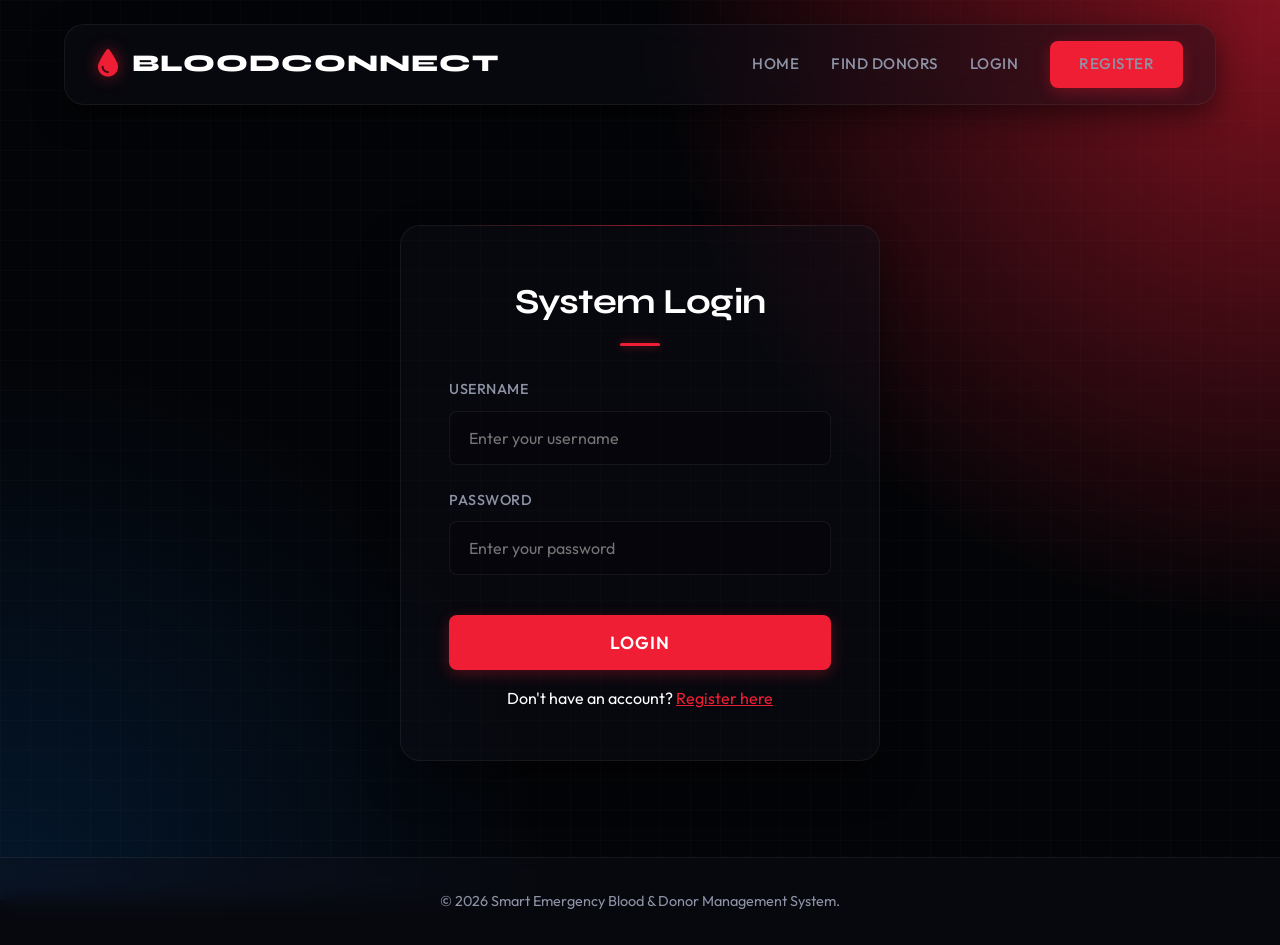
<file: frontend/admin-dashboard.html>
<!DOCTYPE html>
<html lang="en">

<head>
    <meta charset="UTF-8">
    <meta name="viewport" content="width=device-width, initial-scale=1.0">
    <title>Admin Dashboard - BloodConnect</title>
    <link rel="stylesheet" href="css/style.css">
    <link href="https://cdnjs.cloudflare.com/ajax/libs/font-awesome/6.0.0/css/all.min.css" rel="stylesheet">
    <style>
        .stat-card {
            text-align: center;
        }

        .stat-card h3 {
            color: var(--dark-text);
            font-size: 1.2rem;
        }

        .stat-card .num {
            font-size: 3rem;
            font-weight: 700;
            color: var(--primary-red);
            margin-top: 1rem;
        }
    </style>
</head>

<body>
    <nav class="navbar">
        <a href="index.html" class="nav-brand"><i class="fa-solid fa-droplet"></i> BloodConnect Admin</a>
        <ul class="nav-links" id="nav-links"></ul> <!-- Handled by JS -->
    </nav>

    <div class="container">
        <h2
            style="color: var(--primary-red); margin-bottom: 2rem; border-bottom: 2px solid var(--gray-light); padding-bottom:1rem;">
            System Administration Dashboard</h2>

        <div id="alert-box" class="alert"></div>

        <div class="dashboard-grid" style="margin-bottom: 3rem;">
            <div class="card stat-card">
                <h3>Total Donors</h3>
                <div class="num" id="stat-donors">0</div>
            </div>
            <div class="card stat-card">
                <h3>Registered Hospitals</h3>
                <div class="num" id="stat-hospitals">0</div>
            </div>
            <div class="card stat-card">
                <h3>Blood Requests Processed</h3>
                <div class="num" id="stat-requests">0</div>
            </div>
        </div>

        <div class="card">
            <h3>All Registered Users</h3>
            <div style="overflow-x: auto;">
                <table class="data-table">
                    <thead>
                        <tr>
                            <th>User ID</th>
                            <th>Username</th>
                            <th>Role</th>
                        </tr>
                    </thead>
                    <tbody id="users-list">
                        <!-- Populated by JS -->
                    </tbody>
                </table>
            </div>
        </div>
    </div>

    <footer>
        <p>&copy; 2026 Smart Emergency Blood & Donor Management System.</p>
    </footer>

    <script src="js/main.js"></script>
    <script>
        document.addEventListener('DOMContentLoaded', () => {
            requireRole(['admin']);
            loadStats();
            loadUsers();
        });

        async function loadStats() {
            try {
                const response = await fetch(`${API_URL}/admin/stats`, { headers: getAuthHeaders() });
                if (response.ok) {
                    const data = await response.json();
                    document.getElementById('stat-donors').textContent = data.donors;
                    document.getElementById('stat-hospitals').textContent = data.hospitals;
                    document.getElementById('stat-requests').textContent = data.requests;
                }
            } catch (error) {
                console.error("Stats load failed", error);
            }
        }

        async function loadUsers() {
            try {
                const response = await fetch(`${API_URL}/admin/users`, { headers: getAuthHeaders() });
                if (response.ok) {
                    const users = await response.json();
                    const tbody = document.getElementById('users-list');
                    tbody.innerHTML = '';

                    users.forEach(user => {
                        let roleBadge = 'badge-success';
                        if (user.role === 'admin') roleBadge = 'badge-danger';
                        if (user.role === 'hospital') roleBadge = 'badge-warning';

                        tbody.innerHTML += `
                            <tr>
                                <td>${user.id}</td>
                                <td><strong>${user.username}</strong></td>
                                <td><span class="badge ${roleBadge}" style="text-transform: uppercase;">${user.role}</span></td>
                            </tr>
                        `;
                    });
                }
            } catch (error) {
                showAlert('Failed to load users', 'error');
            }
        }
    </script>
</body>

</html>
</file>
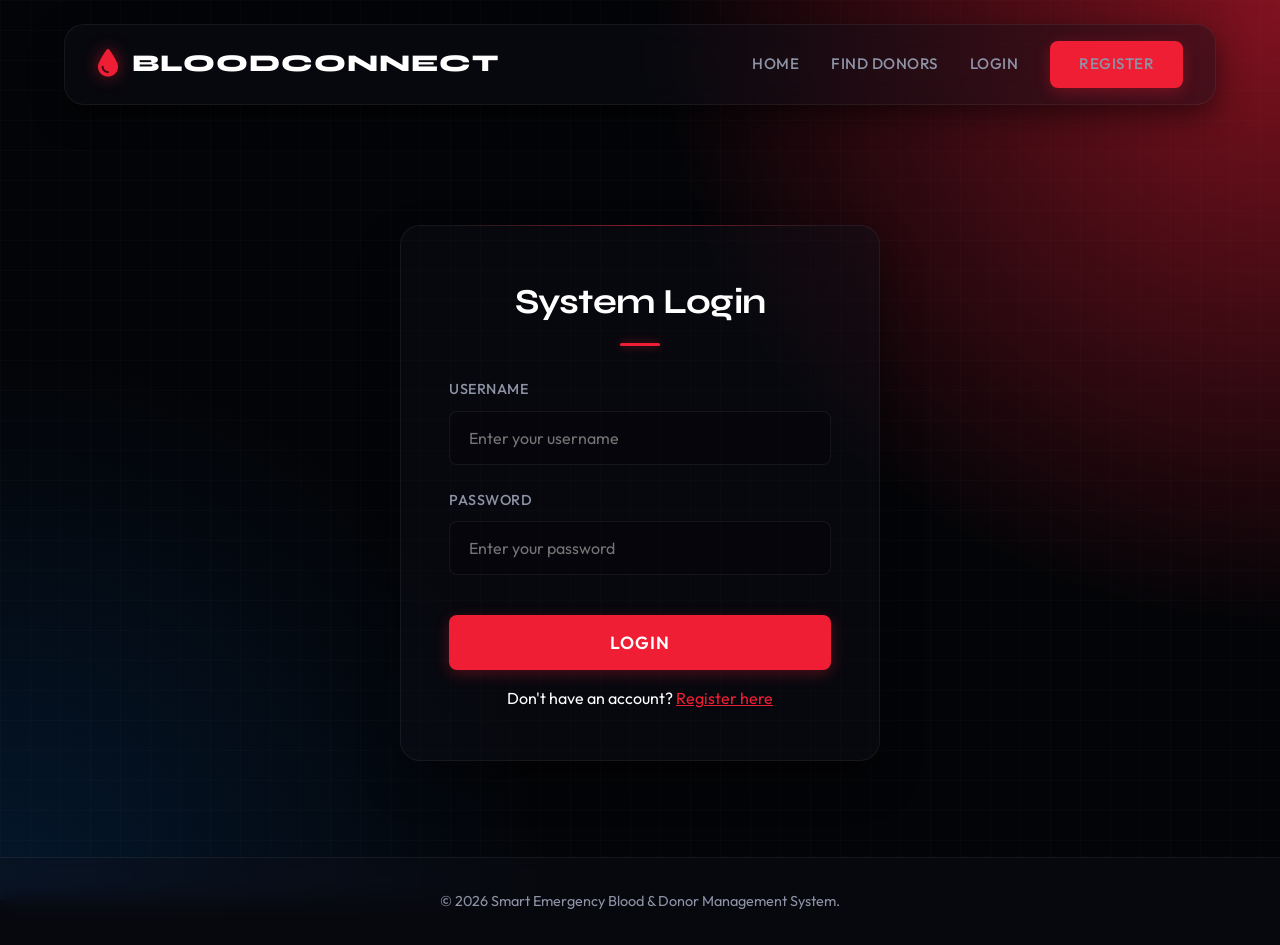
<file: frontend/donor-dashboard.html>
<!DOCTYPE html>
<html lang="en">

<head>
    <meta charset="UTF-8">
    <meta name="viewport" content="width=device-width, initial-scale=1.0">
    <title>Donor Dashboard - BloodConnect</title>
    <link rel="stylesheet" href="css/style.css">
    <link href="https://cdnjs.cloudflare.com/ajax/libs/font-awesome/6.0.0/css/all.min.css" rel="stylesheet">
</head>

<body>
    <nav class="navbar">
        <a href="index.html" class="nav-brand"><i class="fa-solid fa-droplet"></i> BloodConnect</a>
        <ul class="nav-links" id="nav-links"></ul>
    </nav>

    <div class="container">
        <h2>Welcome, <span id="donor-name" style="color:var(--primary-red);">Donor</span></h2>
        <div id="alert-box" class="alert"></div>

        <div class="dashboard-grid">
            <div class="card">
                <h3><i class="fa-solid fa-user"></i> My Profile</h3>
                <p><strong>Blood Group:</strong> <span id="bg-display" class="badge badge-danger"></span></p>
                <p><strong>City:</strong> <span id="city-display"></span></p>
                <p><strong>Contact:</strong> <span id="contact-display"></span></p>
            </div>

            <div class="card">
                <h3><i class="fa-solid fa-toggle-on"></i> Availability Status</h3>
                <p>Are you available to donate blood right now?</p>
                <div style="margin-top: 1rem;">
                    <button id="btn-available" class="btn btn-primary" onclick="updateStatus(1)">Mark Available</button>
                    <button id="btn-unavailable" class="btn btn-outline" onclick="updateStatus(0)">Mark
                        Unavailable</button>
                </div>
            </div>
        </div>

        <div class="card" style="margin-top: 2rem;">
            <h3>Active Emergency Requests <span class="badge badge-danger">Urgent</span></h3>
            <table class="data-table">
                <thead>
                    <tr>
                        <th>Hospital</th>
                        <th>Location</th>
                        <th>Required Blood</th>
                        <th>Urgency</th>
                    </tr>
                </thead>
                <tbody id="urgent-requests">
                    <!-- Populated by JS -->
                </tbody>
            </table>
        </div>
    </div>

    <footer>
        <p>&copy; 2026 Smart Emergency Blood & Donor Management System.</p>
    </footer>

    <script src="js/main.js"></script>
    <script>
        document.addEventListener('DOMContentLoaded', () => {
            requireRole(['donor']);
            loadProfile();
            loadUrgentRequests();
        });

        async function loadProfile() {
            try {
                const response = await fetch(`${API_URL}/donors/profile`, {
                    headers: getAuthHeaders()
                });
                if (response.ok) {
                    const data = await response.json();
                    document.getElementById('donor-name').textContent = data.full_name;
                    document.getElementById('bg-display').textContent = data.blood_group;
                    document.getElementById('city-display').textContent = data.city;
                    document.getElementById('contact-display').textContent = data.contact_number;

                    // Update UI buttons
                    if (data.availability_status === 1) {
                        document.getElementById('btn-available').classList.replace('btn-outline', 'btn-primary');
                        document.getElementById('btn-unavailable').classList.replace('btn-primary', 'btn-outline');
                    } else {
                        document.getElementById('btn-unavailable').classList.replace('btn-outline', 'btn-primary');
                        document.getElementById('btn-available').classList.replace('btn-primary', 'btn-outline');
                    }
                } else {
                    showAlert('Failed to load profile.', 'error');
                }
            } catch (error) {
                showAlert('Connection error', 'error');
            }
        }

        async function updateStatus(status) {
            try {
                const response = await fetch(`${API_URL}/donors/availability`, {
                    method: 'PUT',
                    headers: getAuthHeaders(),
                    body: JSON.stringify({ availability_status: status })
                });

                if (response.ok) {
                    showAlert('Availability updated!', 'success');
                    loadProfile();
                }
            } catch (error) {
                showAlert('Failed to update status', 'error');
            }
        }

        async function loadUrgentRequests() {
            try {
                const response = await fetch(`${API_URL}/requests/?status=Pending`);
                if (response.ok) {
                    const requests = await response.json();
                    const tbody = document.getElementById('urgent-requests');
                    tbody.innerHTML = '';

                    requests.forEach(req => {
                        let urgencyClass = req.urgency_level === 'Critical' ? 'badge-danger' : 'badge-warning';
                        tbody.innerHTML += `
                            <tr>
                                <td>${req.hospital_name}</td>
                                <td>${req.city}</td>
                                <td><strong style="color:var(--primary-red);">${req.units_required} Units of ${req.blood_group}</strong></td>
                                <td><span class="badge ${urgencyClass}">${req.urgency_level}</span></td>
                            </tr>
                        `;
                    });
                }
            } catch (e) {
                console.error('Error fetching requests', e);
            }
        }
    </script>
</body>

</html>
</file>
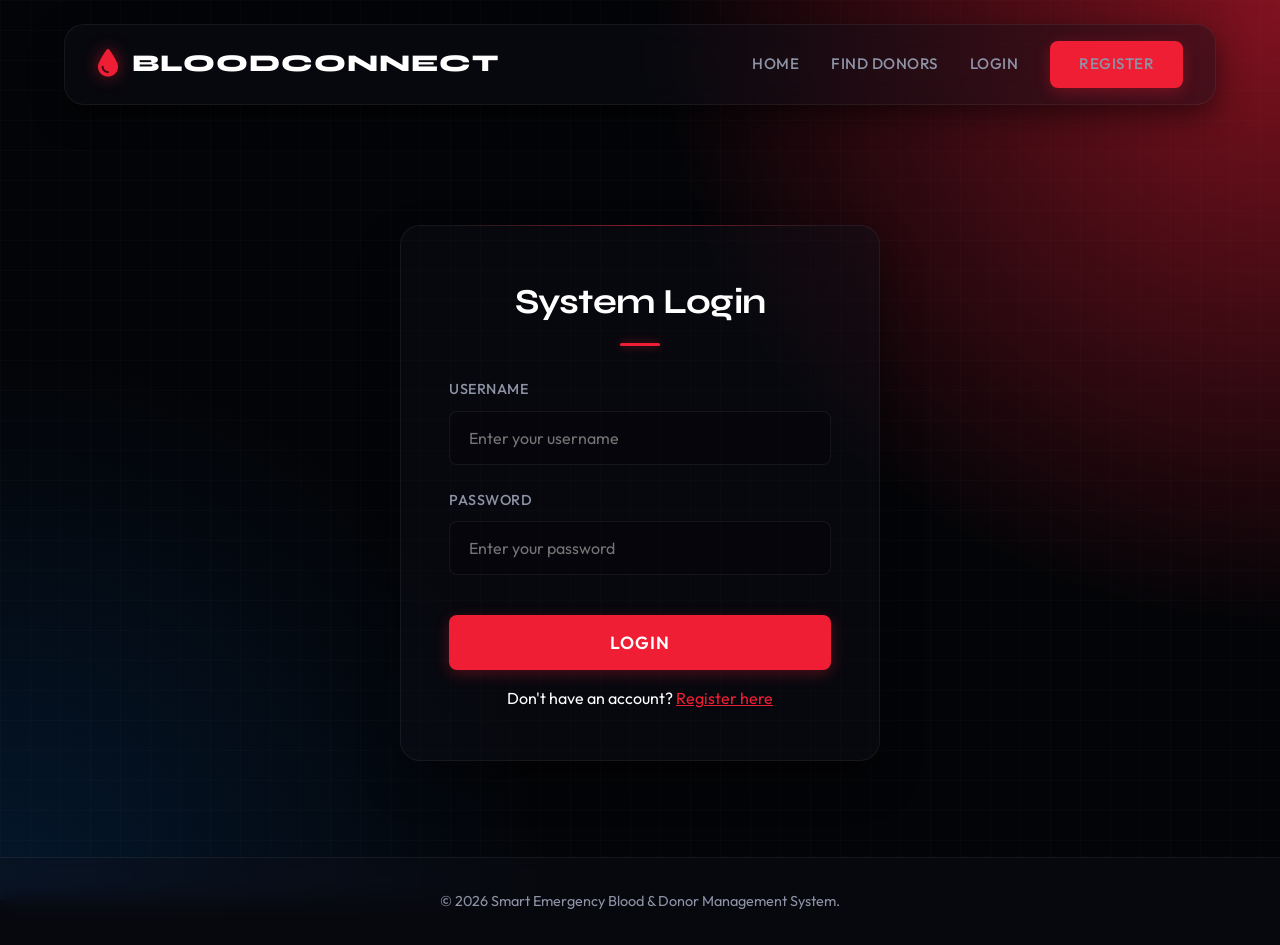
<file: frontend/hospital-dashboard.html>
<!DOCTYPE html>
<html lang="en">

<head>
    <meta charset="UTF-8">
    <meta name="viewport" content="width=device-width, initial-scale=1.0">
    <title>Hospital Dashboard - BloodConnect</title>
    <link rel="stylesheet" href="css/style.css">
    <link href="https://cdnjs.cloudflare.com/ajax/libs/font-awesome/6.0.0/css/all.min.css" rel="stylesheet">
</head>

<body>
    <nav class="navbar">
        <a href="index.html" class="nav-brand"><i class="fa-solid fa-droplet"></i> BloodConnect</a>
        <ul class="nav-links" id="nav-links"></ul> <!-- Handled by JS -->
    </nav>

    <div class="container">
        <div
            style="display: flex; justify-content: space-between; align-items: center; margin-bottom: 2rem; border-bottom: 2px solid var(--gray-light); padding-bottom:1rem;">
            <h2 style="color: var(--primary-red);">Hospital Portal - <span id="hospital-name"></span></h2>
            <a href="request-blood.html" class="btn btn-primary"><i class="fa-solid fa-plus"></i> New Blood Request</a>
        </div>

        <div id="alert-box" class="alert"></div>

        <div class="card" style="margin-top: 2rem;">
            <h3>Active Blood Requests</h3>
            <div style="overflow-x: auto;">
                <table class="data-table">
                    <thead>
                        <tr>
                            <th>Patient Name</th>
                            <th>Blood Group</th>
                            <th>Units Needed</th>
                            <th>Urgency</th>
                            <th>Status</th>
                            <th>Action</th>
                        </tr>
                    </thead>
                    <tbody id="hospital-requests">
                        <!-- Populated by JS -->
                    </tbody>
                </table>
                <p id="no-requests" class="hidden" style="text-align: center; padding: 2rem; color: #666;">You have no
                    active blood requests.</p>
            </div>
        </div>
    </div>

    <footer>
        <p>&copy; 2026 Smart Emergency Blood & Donor Management System.</p>
    </footer>

    <script src="js/main.js"></script>
    <script>
        document.addEventListener('DOMContentLoaded', () => {
            requireRole(['hospital']);
            loadProfile();
            loadRequests();
        });

        async function loadProfile() {
            try {
                const response = await fetch(`${API_URL}/hospitals/profile`, { headers: getAuthHeaders() });
                if (response.ok) {
                    const data = await response.json();
                    document.getElementById('hospital-name').textContent = data.hospital_name;
                }
            } catch (error) {
                console.error("Profile load failed", error);
            }
        }

        async function loadRequests() {
            try {
                // To keep this simple for the prototype, we fetch all and filter client side. In a real app we'd fetch hospital specific requests securely.
                const response = await fetch(`${API_URL}/requests/?status=Pending`);

                if (response.ok) {
                    const requests = await response.json();
                    const profileRes = await fetch(`${API_URL}/hospitals/profile`, { headers: getAuthHeaders() });
                    const profileData = await profileRes.json();

                    const myRequests = requests.filter(req => req.hospital_name === profileData.hospital_name);

                    const tbody = document.getElementById('hospital-requests');
                    const noRequests = document.getElementById('no-requests');
                    tbody.innerHTML = '';

                    if (myRequests.length === 0) {
                        noRequests.classList.remove('hidden');
                    } else {
                        noRequests.classList.add('hidden');
                        myRequests.forEach(req => {
                            let urgencyClass = req.urgency_level === 'Critical' ? 'badge-danger' : 'badge-warning';
                            tbody.innerHTML += `
                                <tr>
                                    <td>${req.patient_name}</td>
                                    <td><span class="badge badge-danger">${req.blood_group}</span></td>
                                    <td>${req.units_required}</td>
                                    <td><span class="badge ${urgencyClass}">${req.urgency_level}</span></td>
                                    <td>${req.status}</td>
                                    <td>
                                        <button onclick="markFulfilled(${req.id})" class="btn btn-outline" style="font-size:0.8rem; padding:0.3rem 0.6rem;">Mark Fulfilled</button>
                                    </td>
                                </tr>
                            `;
                        });
                    }
                }
            } catch (error) {
                showAlert('Failed to load requests', 'error');
            }
        }

        async function markFulfilled(requestId) {
            if (confirm("Are you sure this request is fulfilled?")) {
                try {
                    const response = await fetch(`${API_URL}/requests/${requestId}`, {
                        method: 'PUT',
                        headers: getAuthHeaders(),
                        body: JSON.stringify({ status: 'Fulfilled' })
                    });

                    if (response.ok) {
                        showAlert('Request marked as fulfilled!', 'success');
                        loadRequests();
                    } else {
                        showAlert('Failed to update request', 'error');
                    }
                } catch (e) {
                    showAlert('Connection error', 'error');
                }
            }
        }
    </script>
</body>

</html>
</file>
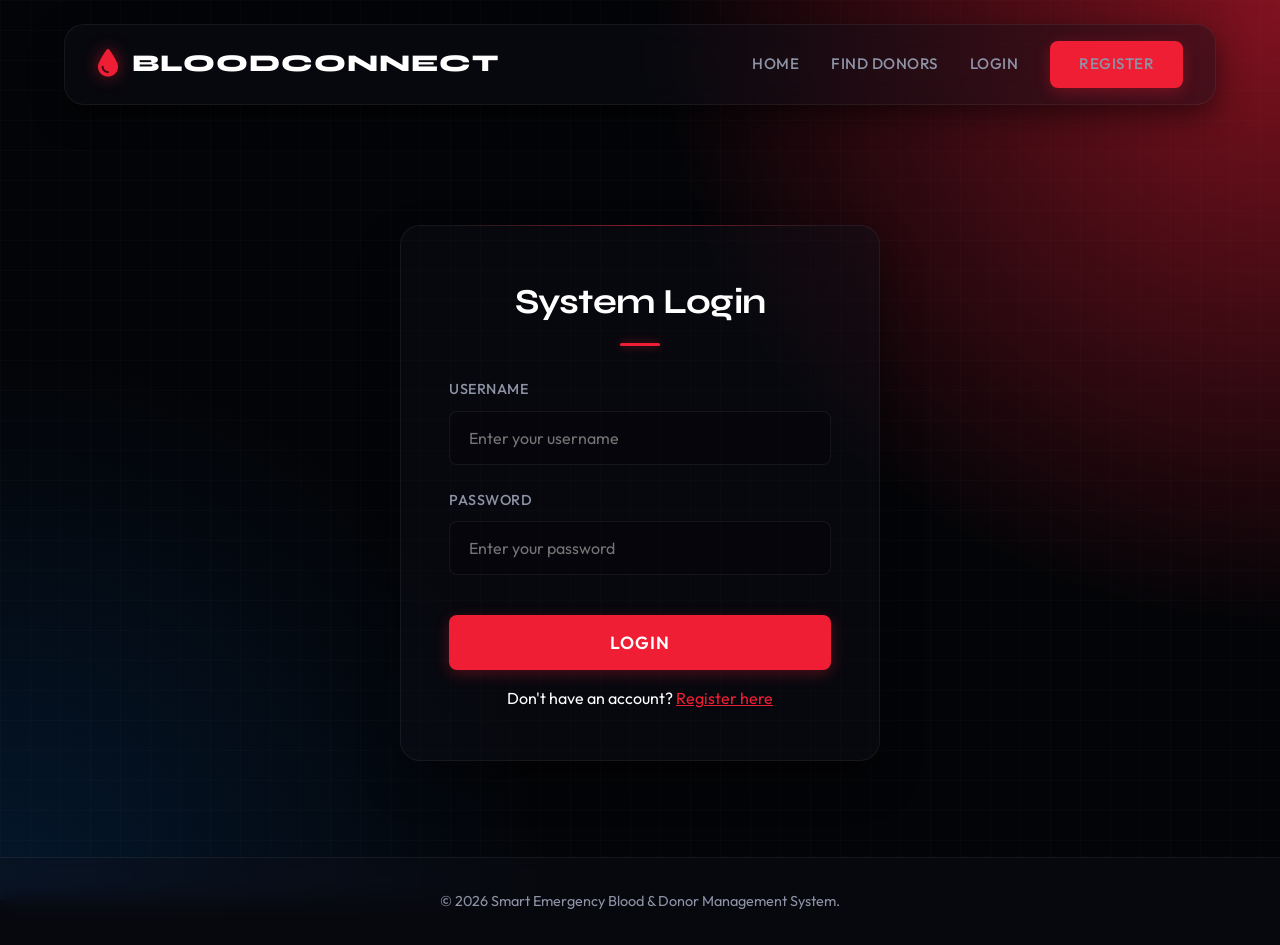
<file: frontend/login.html>
<!DOCTYPE html>
<html lang="en">

<head>
    <meta charset="UTF-8">
    <meta name="viewport" content="width=device-width, initial-scale=1.0">
    <title>Login - BloodConnect</title>
    <link rel="stylesheet" href="css/style.css">
    <link href="https://cdnjs.cloudflare.com/ajax/libs/font-awesome/6.0.0/css/all.min.css" rel="stylesheet">
</head>

<body>
    <nav class="navbar">
        <a href="index.html" class="nav-brand"><i class="fa-solid fa-droplet"></i> BloodConnect</a>
        <ul class="nav-links" id="nav-links"></ul> <!-- Handled by JS -->
    </nav>

    <div class="container">
        <div class="auth-container">
            <h2>System Login</h2>
            <div id="alert-box" class="alert"></div>
            <form id="login-form">
                <div class="form-group">
                    <label for="username">Username</label>
                    <input type="text" id="username" class="form-control" required placeholder="Enter your username">
                </div>
                <div class="form-group">
                    <label for="password">Password</label>
                    <input type="password" id="password" class="form-control" required
                        placeholder="Enter your password">
                </div>
                <button type="submit" class="btn btn-primary btn-block">Login</button>
                <div style="text-align: center; margin-top: 1rem;">
                    Don't have an account? <a href="register.html" style="color: var(--primary-red);">Register here</a>
                </div>
            </form>
        </div>
    </div>

    <footer>
        <p>&copy; 2026 Smart Emergency Blood & Donor Management System.</p>
    </footer>

    <script src="js/main.js"></script>
    <script>
        document.getElementById('login-form').addEventListener('submit', async (e) => {
            e.preventDefault();
            const username = document.getElementById('username').value;
            const password = document.getElementById('password').value;

            try {
                const response = await fetch(`${API_URL}/auth/login`, {
                    method: 'POST',
                    headers: { 'Content-Type': 'application/json' },
                    body: JSON.stringify({ username, password })
                });

                const data = await response.json();

                if (response.ok) {
                    setSession(data.token, data.role);
                    showAlert('Login successful! Redirecting...', 'success');
                    setTimeout(() => {
                        window.location.href = data.role === 'admin' ? 'admin-dashboard.html' :
                            data.role === 'hospital' ? 'hospital-dashboard.html' :
                                'donor-dashboard.html';
                    }, 1500);
                } else {
                    showAlert(data.error || 'Login failed', 'error');
                }
            } catch (error) {
                showAlert('Connection error. Please try again.', 'error');
            }
        });
    </script>
</body>

</html>
</file>
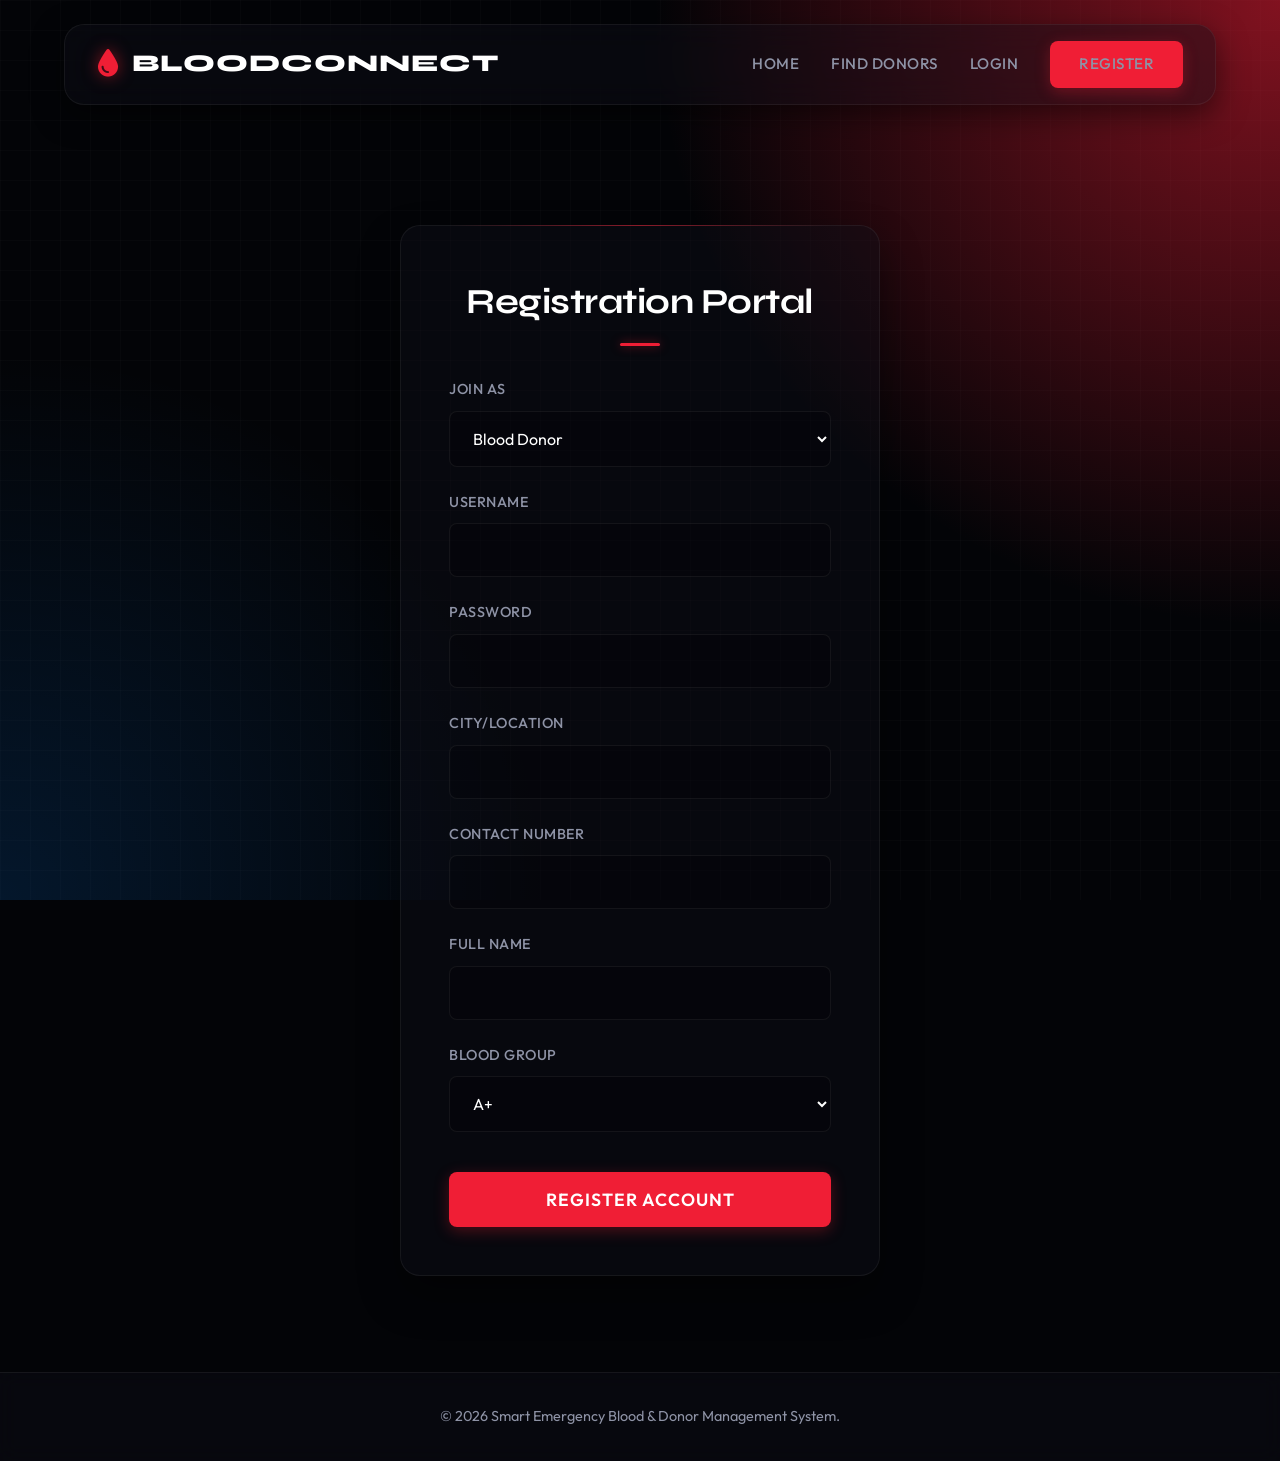
<file: frontend/register.html>
<!DOCTYPE html>
<html lang="en">

<head>
    <meta charset="UTF-8">
    <meta name="viewport" content="width=device-width, initial-scale=1.0">
    <title>Register - BloodConnect</title>
    <link rel="stylesheet" href="css/style.css">
    <link href="https://cdnjs.cloudflare.com/ajax/libs/font-awesome/6.0.0/css/all.min.css" rel="stylesheet">
</head>

<body>
    <nav class="navbar">
        <a href="index.html" class="nav-brand"><i class="fa-solid fa-droplet"></i> BloodConnect</a>
        <ul class="nav-links" id="nav-links"></ul> <!-- Handled by JS -->
    </nav>

    <div class="container">
        <div class="auth-container">
            <h2>Registration Portal</h2>
            <div id="alert-box" class="alert"></div>

            <form id="register-form">
                <div class="form-group">
                    <label>Join As</label>
                    <select id="role" class="form-control" onchange="toggleFields()" required>
                        <option value="donor">Blood Donor</option>
                        <option value="hospital">Hospital/Clinic</option>
                    </select>
                </div>

                <div class="form-group">
                    <label>Username</label>
                    <input type="text" id="username" class="form-control" required>
                </div>

                <div class="form-group">
                    <label>Password</label>
                    <input type="password" id="password" class="form-control" required>
                </div>

                <div class="form-group">
                    <label>City/Location</label>
                    <input type="text" id="city" class="form-control" required>
                </div>

                <div class="form-group">
                    <label>Contact Number</label>
                    <input type="text" id="contact" class="form-control" required>
                </div>

                <!-- Donor Specific Fields -->
                <div id="donor-fields">
                    <div class="form-group">
                        <label>Full Name</label>
                        <input type="text" id="full_name" class="form-control">
                    </div>
                    <div class="form-group">
                        <label>Blood Group</label>
                        <select id="blood_group" class="form-control">
                            <option value="A+">A+</option>
                            <option value="A-">A-</option>
                            <option value="B+">B+</option>
                            <option value="B-">B-</option>
                            <option value="O+">O+</option>
                            <option value="O-">O-</option>
                            <option value="AB+">AB+</option>
                            <option value="AB-">AB-</option>
                        </select>
                    </div>
                </div>

                <!-- Hospital Specific Fields -->
                <div id="hospital-fields" class="hidden">
                    <div class="form-group">
                        <label>Hospital Name</label>
                        <input type="text" id="hospital_name" class="form-control">
                    </div>
                    <div class="form-group">
                        <label>Full Address</label>
                        <textarea id="address" class="form-control" rows="3"></textarea>
                    </div>
                </div>

                <button type="submit" class="btn btn-primary btn-block">Register Account</button>
            </form>
        </div>
    </div>

    <footer>
        <p>&copy; 2026 Smart Emergency Blood & Donor Management System.</p>
    </footer>

    <script src="js/main.js"></script>
    <script>
        function toggleFields() {
            const role = document.getElementById('role').value;
            if (role === 'donor') {
                document.getElementById('donor-fields').classList.remove('hidden');
                document.getElementById('hospital-fields').classList.add('hidden');
            } else {
                document.getElementById('donor-fields').classList.add('hidden');
                document.getElementById('hospital-fields').classList.remove('hidden');
            }
        }

        document.getElementById('register-form').addEventListener('submit', async (e) => {
            e.preventDefault();
            const role = document.getElementById('role').value;
            const payload = {
                username: document.getElementById('username').value,
                password: document.getElementById('password').value,
                role: role,
                city: document.getElementById('city').value,
                contact_number: document.getElementById('contact').value
            };

            if (role === 'donor') {
                payload.full_name = document.getElementById('full_name').value;
                payload.blood_group = document.getElementById('blood_group').value;
            } else {
                payload.hospital_name = document.getElementById('hospital_name').value;
                payload.address = document.getElementById('address').value;
            }

            try {
                const response = await fetch(`${API_URL}/auth/register`, {
                    method: 'POST',
                    headers: { 'Content-Type': 'application/json' },
                    body: JSON.stringify(payload)
                });

                const data = await response.json();

                if (response.ok) {
                    showAlert('Registration Successful! Redirecting to login...', 'success');
                    setTimeout(() => window.location.href = 'login.html', 2000);
                } else {
                    showAlert(data.error || 'Registration failed', 'error');
                }
            } catch (error) {
                showAlert('Connection error', 'error');
            }
        });
    </script>
</body>

</html>
</file>
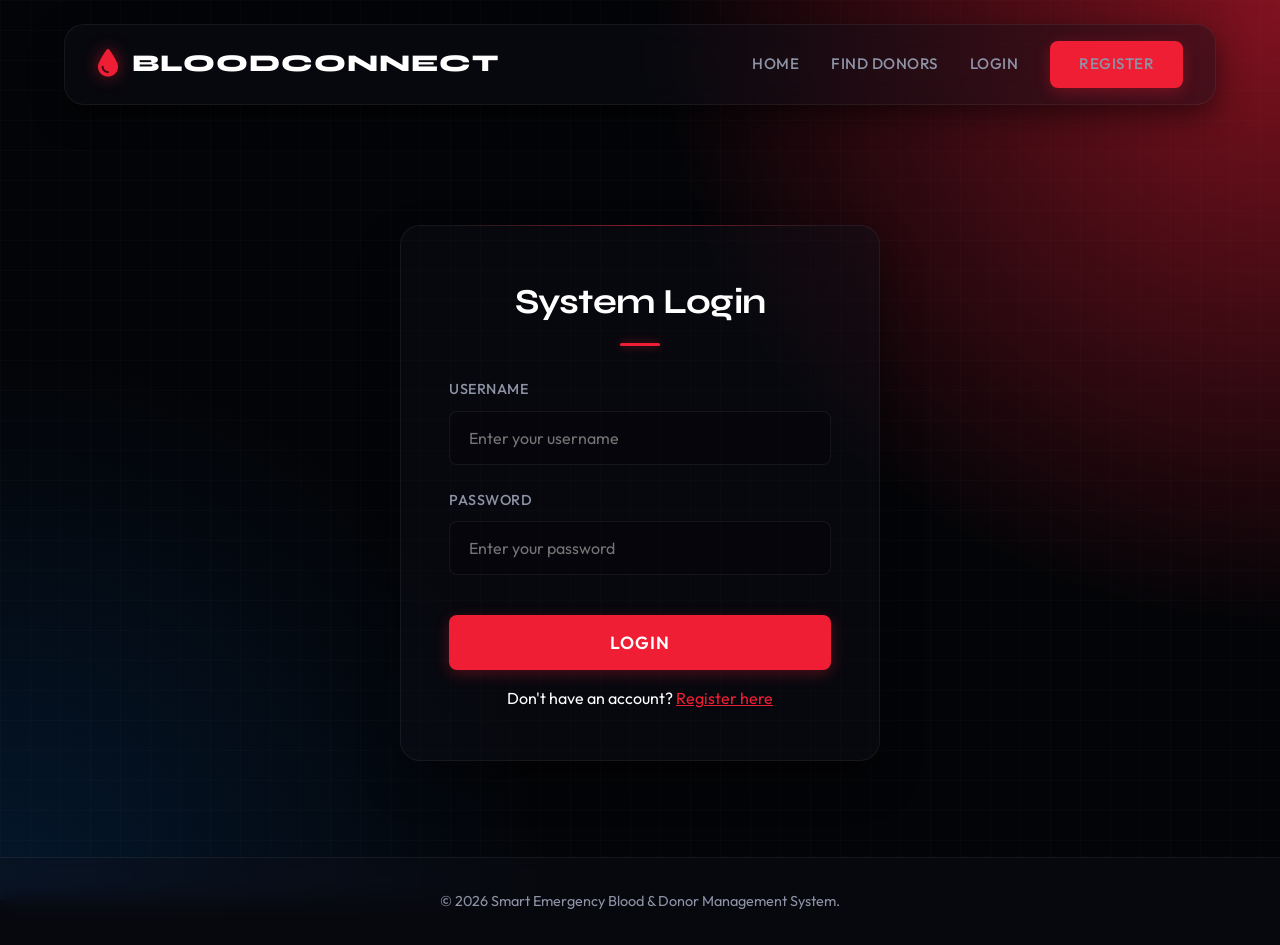
<file: frontend/request-blood.html>
<!DOCTYPE html>
<html lang="en">

<head>
    <meta charset="UTF-8">
    <meta name="viewport" content="width=device-width, initial-scale=1.0">
    <title>Request Blood - BloodConnect</title>
    <link rel="stylesheet" href="css/style.css">
    <link href="https://cdnjs.cloudflare.com/ajax/libs/font-awesome/6.0.0/css/all.min.css" rel="stylesheet">
</head>

<body>
    <nav class="navbar">
        <a href="index.html" class="nav-brand"><i class="fa-solid fa-droplet"></i> BloodConnect</a>
        <ul class="nav-links" id="nav-links"></ul> <!-- Handled by JS -->
    </nav>

    <div class="container">
        <div class="auth-container">
            <h2>Raise Blood Request</h2>
            <div id="alert-box" class="alert"></div>

            <form id="request-blood-form">
                <div class="form-group">
                    <label>Patient Name</label>
                    <input type="text" id="patient_name" class="form-control" required placeholder="Enter patient name">
                </div>

                <div class="form-group">
                    <label>Required Blood Group</label>
                    <select id="blood_group" class="form-control" required>
                        <option value="A+">A+</option>
                        <option value="A-">A-</option>
                        <option value="B+">B+</option>
                        <option value="B-">B-</option>
                        <option value="O+">O+</option>
                        <option value="O-">O-</option>
                        <option value="AB+">AB+</option>
                        <option value="AB-">AB-</option>
                    </select>
                </div>

                <div class="form-group">
                    <label>Units Required (Packets/Bags)</label>
                    <input type="number" id="units_required" class="form-control" required min="1" max="100">
                </div>

                <div class="form-group">
                    <label>Urgency Level</label>
                    <select id="urgency_level" class="form-control" required>
                        <option value="Normal">Normal (Within 24-48 hrs)</option>
                        <option value="High">High (Within 6-12 hrs)</option>
                        <option value="Critical">Critical (Immediate Need)</option>
                    </select>
                </div>

                <div style="display:flex; gap:1rem; margin-top:2rem;">
                    <button type="submit" class="btn btn-primary" style="flex:1;">Submit Emergency Request</button>
                    <button type="button" class="btn btn-outline"
                        onclick="window.location.href='hospital-dashboard.html'" style="flex:1;">Cancel Setup</button>
                </div>
            </form>
        </div>
    </div>

    <footer>
        <p>&copy; 2026 Smart Emergency Blood & Donor Management System.</p>
    </footer>

    <script src="js/main.js"></script>
    <script>
        document.addEventListener('DOMContentLoaded', () => {
            requireRole(['hospital']);
        });

        document.getElementById('request-blood-form').addEventListener('submit', async (e) => {
            e.preventDefault();

            const payload = {
                patient_name: document.getElementById('patient_name').value,
                blood_group: document.getElementById('blood_group').value,
                units_required: parseInt(document.getElementById('units_required').value),
                urgency_level: document.getElementById('urgency_level').value
            };

            try {
                const response = await fetch(`${API_URL}/requests/`, {
                    method: 'POST',
                    headers: getAuthHeaders(),
                    body: JSON.stringify(payload)
                });

                const data = await response.json();

                if (response.ok) {
                    showAlert('Blood request submitted successfully!', 'success');
                    setTimeout(() => window.location.href = 'hospital-dashboard.html', 1500);
                } else {
                    showAlert(data.error || 'Failed to submit request', 'error');
                }
            } catch (error) {
                showAlert('Connection error', 'error');
            }
        });
    </script>
</body>

</html>
</file>
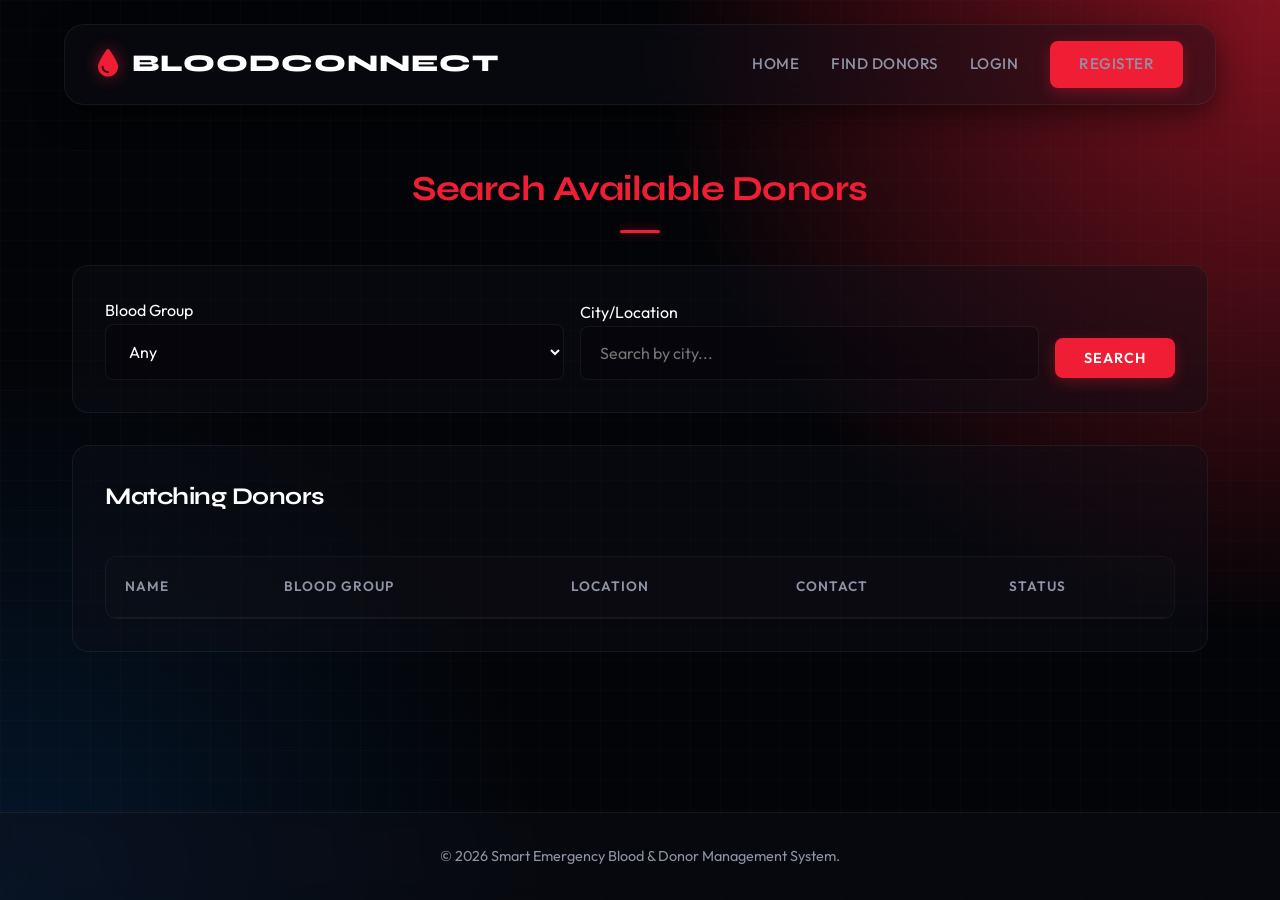
<file: frontend/search-donor.html>
<!DOCTYPE html>
<html lang="en">

<head>
    <meta charset="UTF-8">
    <meta name="viewport" content="width=device-width, initial-scale=1.0">
    <title>Find Donors - BloodConnect</title>
    <link rel="stylesheet" href="css/style.css">
    <link href="https://cdnjs.cloudflare.com/ajax/libs/font-awesome/6.0.0/css/all.min.css" rel="stylesheet">
</head>

<body>
    <nav class="navbar">
        <a href="index.html" class="nav-brand"><i class="fa-solid fa-droplet"></i> BloodConnect</a>
        <ul class="nav-links" id="nav-links"></ul>
    </nav>

    <div class="container">
        <h2
            style="color: var(--primary-red); margin-bottom: 2rem; border-bottom: 2px solid var(--gray-light); padding-bottom:1rem;">
            Search Available Donors</h2>

        <div class="card" style="margin-bottom: 2rem; display:flex; gap:1rem; align-items:flex-end;">
            <div style="flex:1;">
                <label>Blood Group</label>
                <select id="search-bg" class="form-control">
                    <option value="">Any</option>
                    <option value="A+">A+</option>
                    <option value="A-">A-</option>
                    <option value="B+">B+</option>
                    <option value="B-">B-</option>
                    <option value="O+">O+</option>
                    <option value="O-">O-</option>
                    <option value="AB+">AB+</option>
                    <option value="AB-">AB-</option>
                </select>
            </div>
            <div style="flex:1;">
                <label>City/Location</label>
                <input type="text" id="search-city" class="form-control" placeholder="Search by city...">
            </div>
            <button onclick="fetchDonors()" class="btn btn-primary"
                style="height: fit-content; margin-bottom: 0.1rem;">Search</button>
        </div>

        <div class="card">
            <h3>Matching Donors</h3>
            <div style="overflow-x: auto;">
                <table class="data-table">
                    <thead>
                        <tr>
                            <th>Name</th>
                            <th>Blood Group</th>
                            <th>Location</th>
                            <th>Contact</th>
                            <th>Status</th>
                        </tr>
                    </thead>
                    <tbody id="donor-list">
                        <!-- Populated by JS -->
                    </tbody>
                </table>
            </div>
            <p id="no-results" class="hidden" style="text-align: center; padding: 2rem; color: #666;">No available
                donors found matching your criteria.</p>
        </div>
    </div>

    <footer>
        <p>&copy; 2026 Smart Emergency Blood & Donor Management System.</p>
    </footer>

    <script src="js/main.js"></script>
    <script>
        document.addEventListener('DOMContentLoaded', fetchDonors);

        async function fetchDonors() {
            const bg = document.getElementById('search-bg').value;
            const city = document.getElementById('search-city').value;
            let query = `${API_URL}/donors/all?`;
            if (bg) query += `blood_group=${encodeURIComponent(bg)}&`;
            if (city) query += `city=${encodeURIComponent(city)}`;

            try {
                const response = await fetch(query);
                const donors = await response.json();

                const tbody = document.getElementById('donor-list');
                const noResults = document.getElementById('no-results');
                tbody.innerHTML = '';

                if (donors.length === 0) {
                    noResults.classList.remove('hidden');
                } else {
                    noResults.classList.add('hidden');
                    donors.forEach(donor => {
                        tbody.innerHTML += `
                            <tr>
                                <td><strong>${donor.full_name}</strong></td>
                                <td><span class="badge badge-danger">${donor.blood_group}</span></td>
                                <td>${donor.city}</td>
                                <td>${donor.contact_number}</td>
                                <td><span class="badge badge-success">Available</span></td>
                            </tr>
                        `;
                    });
                }
            } catch (error) {
                console.error("Failed to fetch donors", error);
            }
        }
    </script>
</body>

</html>
</file>
<file: frontend/css/style.css>
@import url('https://fonts.googleapis.com/css2?family=Outfit:wght@300;400;500;700&family=Syne:wght@500;700;800&display=swap');

/* --- THEME VARS & RESET --- */
:root {
    --bg-base: #030407;
    --bg-surface: rgba(15, 17, 26, 0.4);
    --bg-surface-hover: rgba(25, 28, 40, 0.6);
    --border-glass: rgba(255, 255, 255, 0.06);
    --primary-red: #F01E35;
    --primary-glow: #f01e3588;
    --text-bright: #FFFFFF;
    --text-muted: #8E93A6;
    --accent-blue: #0A84FF;
    --status-critical: #FF2A4D;
    --status-normal: #30D158;
}

* {
    margin: 0;
    padding: 0;
    box-sizing: border-box;
    font-family: 'Outfit', sans-serif;
}

body {
    background-color: var(--bg-base);
    color: var(--text-bright);
    line-height: 1.6;
    min-height: 100vh;
    display: flex;
    flex-direction: column;
    /* High-tech atmospheric background */
    background-image:
        radial-gradient(circle at top right, var(--primary-glow) 0%, transparent 40%),
        radial-gradient(circle at bottom left, rgba(10, 132, 255, 0.15) 0%, transparent 35%),
        linear-gradient(rgba(255, 255, 255, 0.015) 1px, transparent 1px),
        linear-gradient(90deg, rgba(255, 255, 255, 0.015) 1px, transparent 1px);
    background-size: 100% 100%, 100% 100%, 30px 30px, 30px 30px;
    background-attachment: fixed;
    position: relative;
    overflow-x: hidden;
}

h1,
h2,
h3,
h4,
h5,
h6 {
    font-family: 'Syne', sans-serif;
    letter-spacing: -0.5px;
}

/* --- NAVBAR (Floating Glass) --- */
.navbar {
    margin: 1.5rem auto;
    width: 90%;
    max-width: 1400px;
    background: var(--bg-surface);
    backdrop-filter: blur(16px);
    -webkit-backdrop-filter: blur(16px);
    border: 1px solid var(--border-glass);
    border-radius: 20px;
    padding: 1rem 2rem;
    display: flex;
    justify-content: space-between;
    align-items: center;
    box-shadow: 0 10px 30px rgba(0, 0, 0, 0.5);
    z-index: 100;
    animation: slideDown 0.8s cubic-bezier(0.16, 1, 0.3, 1) forwards;
}

.nav-brand {
    font-family: 'Syne', sans-serif;
    font-size: 1.5rem;
    font-weight: 800;
    color: var(--text-bright);
    text-decoration: none;
    display: flex;
    align-items: center;
    gap: 0.75rem;
    text-transform: uppercase;
    letter-spacing: 1px;
}

.nav-brand i {
    color: var(--primary-red);
    filter: drop-shadow(0 0 8px var(--primary-glow));
    font-size: 1.8rem;
}

.nav-links {
    list-style: none;
    display: flex;
    gap: 2rem;
    align-items: center;
}

.nav-links a {
    text-decoration: none;
    color: var(--text-muted);
    font-weight: 500;
    font-size: 0.95rem;
    transition: all 0.3s ease;
    text-transform: uppercase;
    letter-spacing: 0.5px;
    position: relative;
}

.nav-links a:hover {
    color: var(--text-bright);
}

.nav-links a:not(.btn)::after {
    content: '';
    position: absolute;
    bottom: -6px;
    left: 0;
    width: 0%;
    height: 2px;
    background: var(--primary-red);
    transition: width 0.3s ease;
    box-shadow: 0 0 8px var(--primary-glow);
}

.nav-links a:hover::after {
    width: 100%;
}

/* --- BUTTONS --- */
.btn {
    padding: 0.7rem 1.8rem;
    border-radius: 8px;
    font-weight: 600;
    font-size: 0.9rem;
    cursor: pointer;
    border: none;
    transition: all 0.4s cubic-bezier(0.16, 1, 0.3, 1);
    text-decoration: none;
    display: inline-flex;
    align-items: center;
    justify-content: center;
    gap: 0.5rem;
    text-transform: uppercase;
    letter-spacing: 1px;
    font-family: 'Outfit', sans-serif;
}

.btn-primary {
    background: var(--primary-red);
    color: #fff;
    box-shadow: 0 4px 15px rgba(240, 30, 53, 0.3);
    position: relative;
    overflow: hidden;
}

.btn-primary::before {
    content: '';
    position: absolute;
    top: 0;
    left: -100%;
    width: 100%;
    height: 100%;
    background: linear-gradient(90deg, transparent, rgba(255, 255, 255, 0.2), transparent);
    transition: left 0.5s ease;
}

.btn-primary:hover {
    transform: translateY(-2px) scale(1.02);
    box-shadow: 0 8px 25px rgba(240, 30, 53, 0.5);
}

.btn-primary:hover::before {
    left: 100%;
}

.btn-outline {
    background: transparent;
    border: 1px solid var(--border-glass);
    color: var(--text-bright);
    backdrop-filter: blur(8px);
}

.btn-outline:hover {
    background: rgba(255, 255, 255, 0.05);
    border-color: rgba(255, 255, 255, 0.2);
    transform: translateY(-2px);
}

/* --- LAYOUT & CONTAINERS --- */
.container {
    max-width: 1200px;
    margin: 0 auto;
    padding: 2rem;
    flex: 1;
    width: 100%;
    animation: fadeIn 1s ease forwards;
}

.auth-container {
    max-width: 480px;
    margin: 4rem auto;
    background: var(--bg-surface);
    backdrop-filter: blur(20px);
    -webkit-backdrop-filter: blur(20px);
    padding: 3rem;
    border-radius: 20px;
    border: 1px solid var(--border-glass);
    box-shadow: 0 20px 40px rgba(0, 0, 0, 0.4);
    position: relative;
}

.auth-container::before {
    content: '';
    position: absolute;
    top: -1px;
    left: 10%;
    right: 10%;
    height: 1px;
    background: linear-gradient(90deg, transparent, var(--primary-glow), transparent);
}

h2 {
    font-size: 2.2rem;
    margin-bottom: 2rem;
    color: var(--text-bright);
    text-align: center;
    position: relative;
    padding-bottom: 1rem;
}

h2::after {
    content: '';
    position: absolute;
    bottom: 0;
    left: 50%;
    transform: translateX(-50%);
    width: 40px;
    height: 3px;
    background: var(--primary-red);
    border-radius: 2px;
    box-shadow: 0 0 10px var(--primary-glow);
}

/* --- FORMS --- */
.form-group {
    margin-bottom: 1.5rem;
}

.form-group label {
    display: block;
    margin-bottom: 0.6rem;
    font-weight: 500;
    color: var(--text-muted);
    font-size: 0.9rem;
    text-transform: uppercase;
    letter-spacing: 0.5px;
}

.form-control {
    width: 100%;
    padding: 1rem 1.2rem;
    background: rgba(0, 0, 0, 0.2);
    border: 1px solid var(--border-glass);
    border-radius: 8px;
    color: var(--text-bright);
    font-size: 1rem;
    transition: all 0.3s ease;
}

.form-control:focus {
    outline: none;
    border-color: var(--primary-red);
    background: rgba(240, 30, 53, 0.05);
    box-shadow: 0 0 0 3px rgba(240, 30, 53, 0.1);
}

.form-control option {
    background: var(--bg-base);
    color: var(--text-bright);
}

.btn-block {
    width: 100%;
    padding: 1rem;
    font-size: 1.1rem;
    margin-top: 1rem;
}

/* --- DASHBOARD ELEMENTS --- */
.dashboard-grid {
    display: grid;
    grid-template-columns: repeat(auto-fit, minmax(320px, 1fr));
    gap: 2rem;
    margin-top: 2rem;
}

.card {
    background: var(--bg-surface);
    backdrop-filter: blur(16px);
    -webkit-backdrop-filter: blur(16px);
    padding: 2rem;
    border-radius: 16px;
    border: 1px solid var(--border-glass);
    transition: transform 0.4s ease, background 0.4s ease, box-shadow 0.4s ease;
    position: relative;
    overflow: hidden;
}

.card:hover {
    transform: translateY(-5px);
    background: var(--bg-surface-hover);
    border-color: rgba(255, 255, 255, 0.15);
    box-shadow: 0 15px 30px rgba(0, 0, 0, 0.3);
}

.card h3 {
    margin-bottom: 1.5rem;
    color: var(--text-bright);
    font-size: 1.5rem;
    display: flex;
    align-items: center;
    gap: 0.75rem;
}

.card h3 i {
    color: var(--primary-red);
}

/* --- DATA TABLES --- */
.data-table {
    width: 100%;
    border-collapse: separate;
    border-spacing: 0;
    margin-top: 1rem;
    background: rgba(0, 0, 0, 0.2);
    border-radius: 12px;
    overflow: hidden;
    border: 1px solid var(--border-glass);
}

.data-table th,
.data-table td {
    padding: 1.2rem;
    text-align: left;
    border-bottom: 1px solid var(--border-glass);
}

.data-table th {
    background: rgba(255, 255, 255, 0.02);
    color: var(--text-muted);
    font-weight: 600;
    text-transform: uppercase;
    font-size: 0.85rem;
    letter-spacing: 1px;
}

.data-table tr:hover td {
    background: rgba(255, 255, 255, 0.03);
}

.data-table tr:last-child td {
    border-bottom: none;
}

/* --- BADGES --- */
.badge {
    padding: 0.4rem 0.8rem;
    border-radius: 6px;
    font-size: 0.75rem;
    font-weight: 700;
    text-transform: uppercase;
    letter-spacing: 1px;
    backdrop-filter: blur(4px);
    border: 1px solid transparent;
}

.badge-success {
    background: rgba(48, 209, 88, 0.15);
    color: var(--status-normal);
    border-color: rgba(48, 209, 88, 0.3);
}

.badge-warning {
    background: rgba(255, 159, 10, 0.15);
    color: #FF9F0A;
    border-color: rgba(255, 159, 10, 0.3);
}

.badge-danger {
    background: rgba(255, 42, 77, 0.15);
    color: var(--status-critical);
    border-color: rgba(255, 42, 77, 0.3);
    box-shadow: 0 0 10px rgba(255, 42, 77, 0.2);
    animation: pulseGlow 2s infinite;
}

/* --- ALERTS --- */
.alert {
    padding: 1rem 1.5rem;
    border-radius: 8px;
    margin-bottom: 1.5rem;
    display: none;
    backdrop-filter: blur(10px);
    font-weight: 500;
    animation: slideIn 0.3s ease forwards;
}

.alert-error {
    background: rgba(240, 30, 53, 0.1);
    color: #ff4d5e;
    border: 1px solid rgba(240, 30, 53, 0.3);
    border-left: 4px solid var(--primary-red);
}

.alert-success {
    background: rgba(48, 209, 88, 0.1);
    color: var(--status-normal);
    border: 1px solid rgba(48, 209, 88, 0.3);
    border-left: 4px solid var(--status-normal);
}

.hidden {
    display: none !important;
}

/* --- FOOTER --- */
footer {
    text-align: center;
    padding: 2rem;
    margin-top: auto;
    color: var(--text-muted);
    font-size: 0.9rem;
    border-top: 1px solid var(--border-glass);
    background: var(--bg-surface);
    backdrop-filter: blur(10px);
}

/* --- ANIMATIONS --- */
@keyframes slideDown {
    from {
        transform: translateY(-30px);
        opacity: 0;
    }

    to {
        transform: translateY(0);
        opacity: 1;
    }
}

@keyframes fadeIn {
    from {
        opacity: 0;
        filter: blur(10px);
    }

    to {
        opacity: 1;
        filter: blur(0);
    }
}

@keyframes slideIn {
    from {
        transform: translateX(20px);
        opacity: 0;
    }

    to {
        transform: translateX(0);
        opacity: 1;
    }
}

@keyframes pulseGlow {
    0% {
        box-shadow: 0 0 5px rgba(255, 42, 77, 0.2);
    }

    50% {
        box-shadow: 0 0 15px rgba(255, 42, 77, 0.6);
    }

    100% {
        box-shadow: 0 0 5px rgba(255, 42, 77, 0.2);
    }
}

/* --- CUSTOM SCROLLBAR --- */
::-webkit-scrollbar {
    width: 8px;
    height: 8px;
}

::-webkit-scrollbar-track {
    background: var(--bg-base);
}

::-webkit-scrollbar-thumb {
    background: rgba(255, 255, 255, 0.1);
    border-radius: 4px;
}

::-webkit-scrollbar-thumb:hover {
    background: rgba(255, 255, 255, 0.2);
}

/* --- SPECIFIC HOME PAGE OVERRIDES --- */
.hero {
    display: flex;
    align-items: center;
    justify-content: space-between;
    padding: 6rem 0;
    gap: 4rem;
    position: relative;
}

.hero-content {
    flex: 1.2;
    z-index: 2;
}

.hero-content h1 {
    font-size: 4.5rem;
    line-height: 1.1;
    margin-bottom: 1.5rem;
    background: linear-gradient(to right, #fff, #a5a5b5);
    background-clip: text;
    -webkit-background-clip: text;
    -webkit-text-fill-color: transparent;
}

.hero-content p {
    font-size: 1.2rem;
    color: var(--text-muted);
    margin-bottom: 2.5rem;
    font-weight: 300;
}

.hero-actions {
    display: flex;
    gap: 1.5rem;
}

.hero-image {
    flex: 1;
    text-align: right;
    position: relative;
}

.hero-image::after {
    content: '';
    position: absolute;
    top: 0;
    left: 0;
    right: 0;
    bottom: 0;
    border-radius: 20px;
    box-shadow: inset 0 0 50px rgba(0, 0, 0, 0.5);
    pointer-events: none;
}

.hero-image img {
    max-width: 100%;
    border-radius: 20px;
    box-shadow: 0 20px 50px rgba(0, 0, 0, 0.5);
    border: 1px solid var(--border-glass);
    filter: brightness(0.85) contrast(1.1);
}

/* Features Grid */
.features {
    margin-top: 2rem;
    margin-bottom: 6rem;
    position: relative;
}

.features h2 {
    font-size: 2.5rem;
    text-align: center;
    margin-bottom: 3rem;
}

.grid {
    display: grid;
    grid-template-columns: repeat(3, 1fr);
    gap: 2rem;
}

.feature-card {
    background: var(--bg-surface);
    backdrop-filter: blur(10px);
    padding: 2.5rem 2rem;
    border-radius: 16px;
    border: 1px solid var(--border-glass);
    transition: all 0.3s ease;
    text-align: center;
}

.feature-card:hover {
    transform: translateY(-10px);
    border-color: var(--primary-red);
}

.feature-card i {
    font-size: 2.5rem;
    background: linear-gradient(135deg, var(--primary-red), #ff7b89);
    background-clip: text;
    -webkit-background-clip: text;
    -webkit-text-fill-color: transparent;
    margin-bottom: 1.5rem;
    display: inline-block;
}

.feature-card h3 {
    font-size: 1.4rem;
    margin-bottom: 1rem;
    color: #fff;
}

.feature-card p {
    color: var(--text-muted);
    font-size: 0.95rem;
}
</file>
